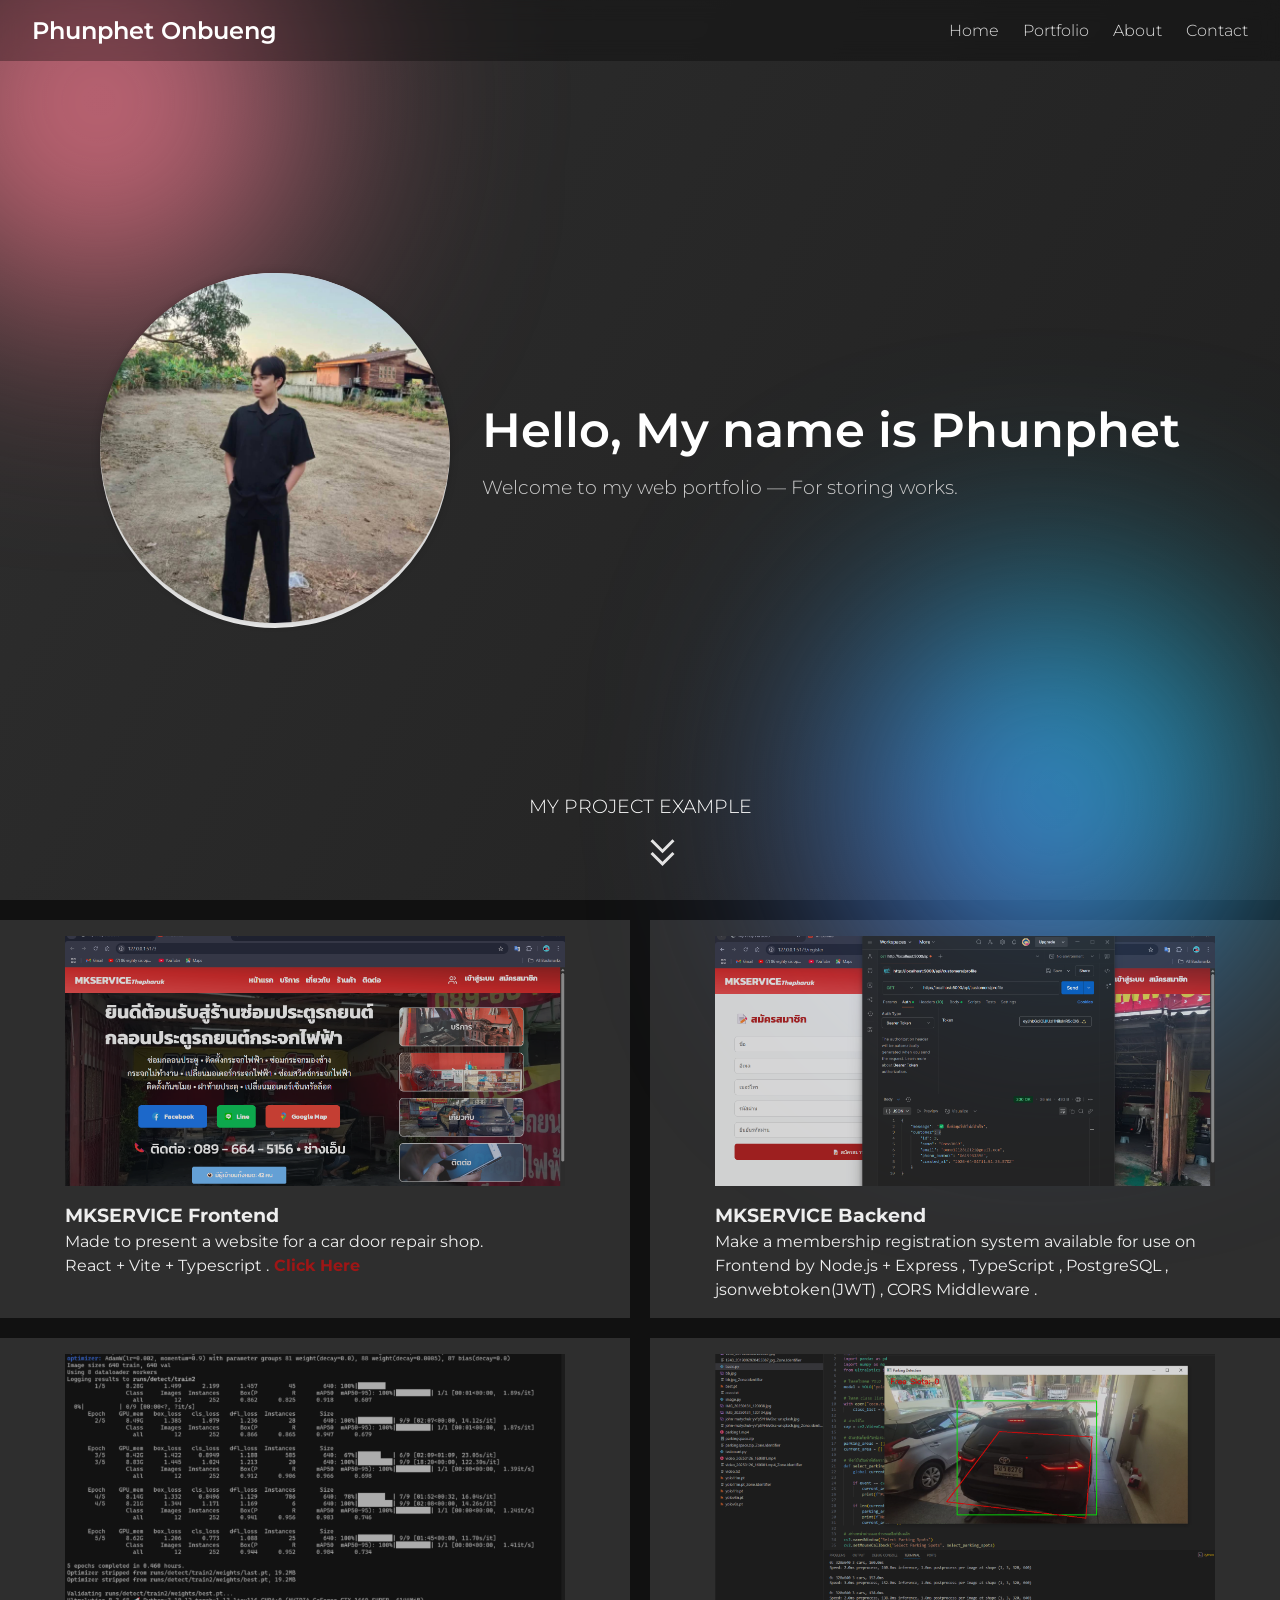
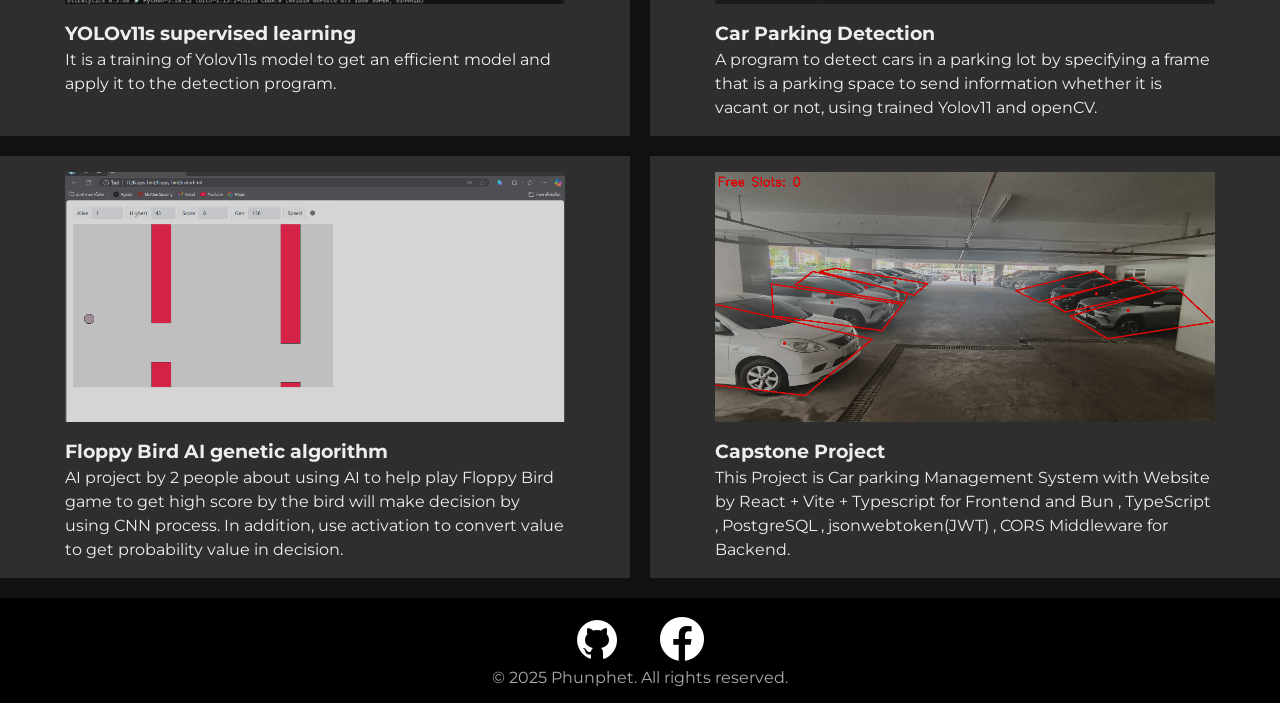
<file: index.html>
<!DOCTYPE html>
<html lang="en">

<head>
  <meta charset="UTF-8" />
  <meta name="viewport" content="width=device-width, initial-scale=1.0" />
  <title>Phunphet Portfolio</title>
  <link href="https://fonts.googleapis.com/css2?family=Montserrat:wght@300;600&display=swap" rel="stylesheet">
  <link rel="stylesheet" href="styles.css">
  <link rel="icon" href="./img/briefcase.png" type="image/x-icon">
  <style>

  </style>
</head>

<body>
  <div class="blob"></div>
  <div class="blob"></div>

  <nav class="navbar">
    <div class="logo">Phunphet Onbueng</div>
    <ul>
      <li><a href="index.html">Home</a></li>
      <li><a href="pages/portfolio.html">Portfolio</a></li>
      <li><a href="pages/about.html">About</a></li>
      <li><a href="pages/contact.html">Contact</a></li>
    </ul>
  </nav>

  <section class="hero">
    <div class = "imgme">
      <img src="img/me.jpg"></div>
    <div>
      <h1>Hello, My name is Phunphet</h1>
      <p>Welcome to my web portfolio —
        For storing works.</p>
    </div>
    <div  class="scroll-down">
      <p>MY PROJECT EXAMPLE</p>
      <svg xmlns="http://www.w3.org/2000/svg" height="48px" viewBox="0 -960 960 960" width="48px" fill="#e3e3e3"><path d="M480-200 240-440l42-42 198 198 198-198 42 42-240 240Zm0-253L240-693l42-42 198 198 198-198 42 42-240 240Z"/></svg>
    </div>
  </section>

  <section class="portfolio-section">
    
    <div class="portfolio-box">
      <img src="img/mo1.png" alt="work 1">
      <div class="portfolio-text">
        <h3>MKSERVICE Frontend</h3>
        <p>Made to present a website for a car door repair shop. </p>
        <p>React + Vite + Typescript .<a href="https://mkservice-tpr.vercel.app/" style="text-decoration: none;font-weight: 700; color: rgb(157, 22, 22);"> Click Here</a></p>
        
      </div>
    </div>

    <div class="portfolio-box">
      <img src="img/mo5.png" alt="work 2">
      <div class="portfolio-text">
        <h3>MKSERVICE Backend</h3>
        <p>Make a membership registration system available for use on Frontend 
          by Node.js + Express , TypeScript , PostgreSQL , jsonwebtoken(JWT) , CORS
          Middleware .</p>
      </div>
    </div>

    <div class="portfolio-box">
      <img src="img/mo4.png" alt="work 3">
      <div class="portfolio-text">
        <h3>YOLOv11s supervised learning</h3>
        <p>It is a training of Yolov11s model to get an efficient model and apply it to the detection program.</p>
      </div>
    </div>

    <div class="portfolio-box">
      <img src="img/mo3.png" alt="work 4">
      <div class="portfolio-text">
        <h3>Car Parking Detection</h3>
        <p>
A program to detect cars in a parking lot by specifying a frame that is a parking space to send information 
whether it is vacant or not, using trained Yolov11 and openCV.</p>
      </div>
    </div>

    <div class="portfolio-box">
      <img src="img/mo2.png" alt="work 5">
      <div class="portfolio-text">
        <h3>Floppy Bird AI genetic algorithm </h3>
        <p>AI project by 2 people about using AI to help play Floppy Bird game to get high score by the bird will make decision by using CNN process. In addition, 
          use activation to convert value to get probability value in decision.</p>
      </div>
    </div>

    <div class="portfolio-box">
      <img src="img/pp.png" alt="work 6">
      <div class="portfolio-text">
        <h3>Capstone Project</h3>
        <p>
         This Project is Car parking Management System with Website by React + Vite + Typescript for Frontend and Bun , TypeScript , PostgreSQL , jsonwebtoken(JWT) , CORS Middleware for Backend.
        </p>
      </div>
    </div>
  </section>

  <footer>
    <div class="social-icons">
      <a href="https://github.com/oomo3069" target="_blank"><i class="fab fa-github"><img
            src="img/icons8-github-48.png"></i></a>
      <a href="https://www.facebook.com/pponb2003/" target="_blank"><i class="fab fa-facebook"><img
            src="img/icons8-facebook-50.png"></i></a>
    </div>
    <p>&copy; 2025 Phunphet. All rights reserved.</p>
  </footer>
  <script src="script.js">
  </script>
</body>

</html>
</file>
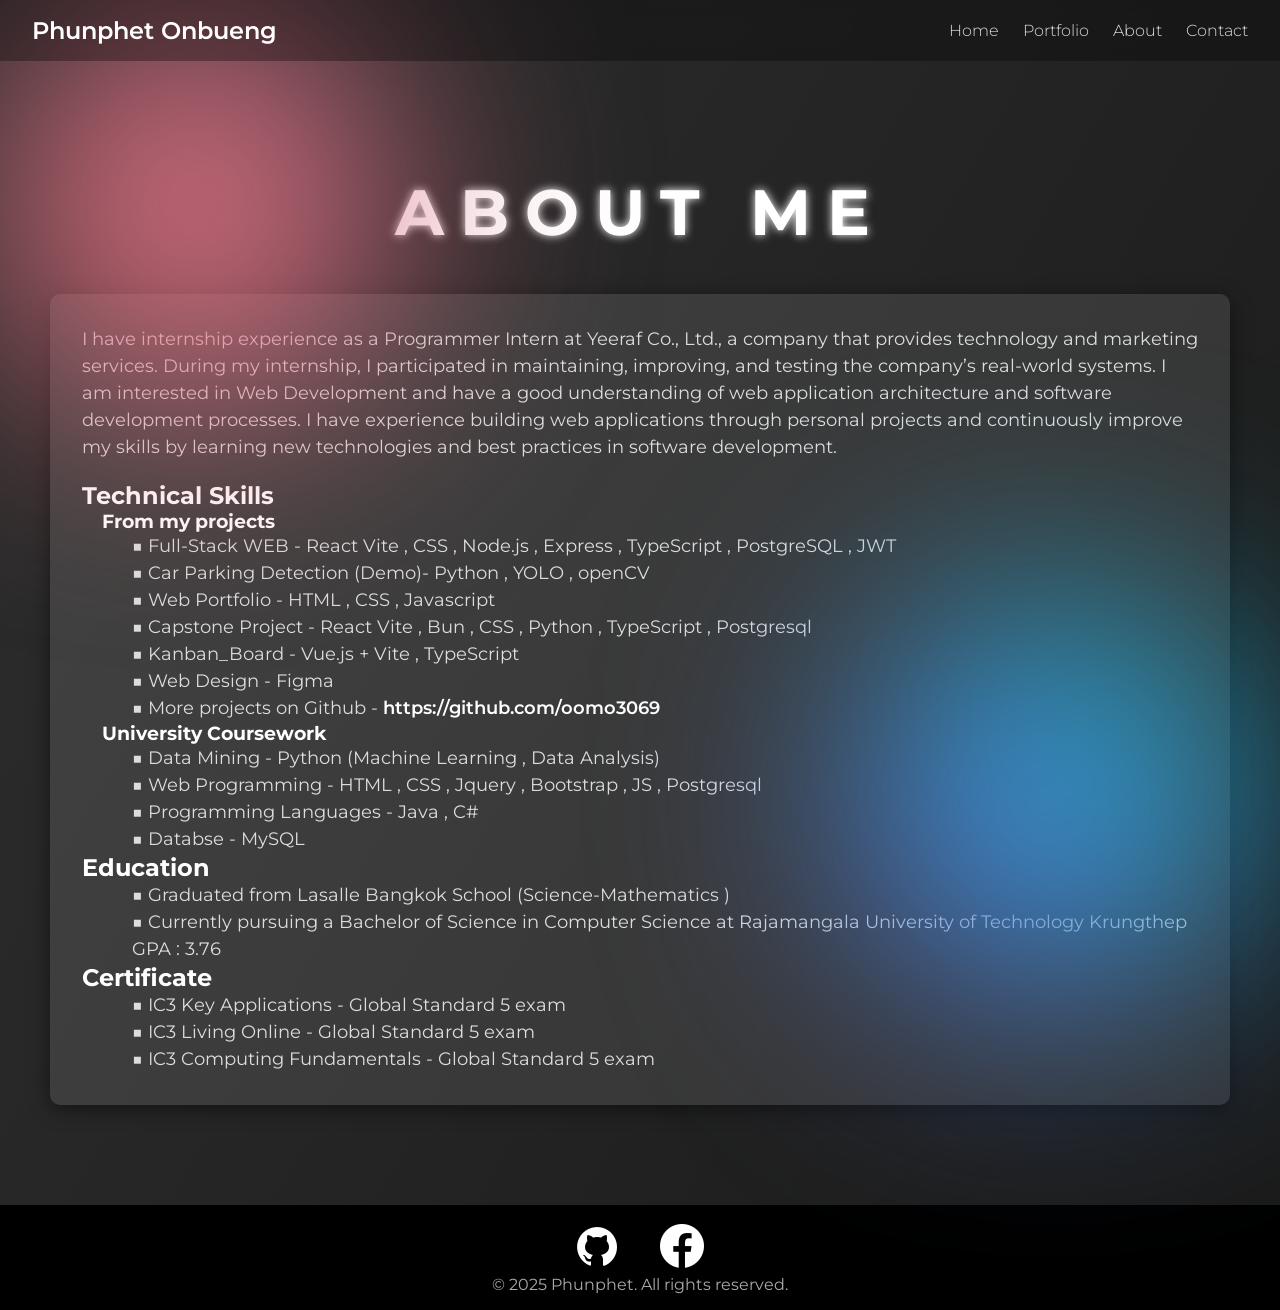
<file: pages/about.html>
<!doctype html>
<html lang="en">

<head>
  <meta charset="UTF-8" />
  <meta name="viewport" content="width=device-width, initial-scale=1.0" />
  <link rel="stylesheet" href="../css/portfolio.css" />
  <link href="https://fonts.googleapis.com/css2?family=Montserrat:wght@300;600&display=swap" rel="stylesheet" />
  <link rel="stylesheet" href="../css/about.css" />
  <link rel="stylesheet" href="../styles.css" />
  <link rel="icon" href="../img/briefcase.png" type="image/x-icon" />
  <title>Phunphet Portfolio</title>
</head>

<body>
  <nav class="navbar">
    <div class="logo">Phunphet Onbueng</div>
    <ul>
      <li><a href="../index.html">Home</a></li>
      <li><a href="./portfolio.html">Portfolio</a></li>
      <li><a href="./about.html">About</a></li>
      <li><a href="./contact.html">Contact</a></li>
    </ul>
  </nav>

  <div class="blob"></div>
  <div class="blob"></div>
  <section class="about-section">
    <h1>ABOUT ME</h1>
    <section class="about-content">
      <p>
        I have internship experience as a Programmer Intern at Yeeraf Co., Ltd., a company that provides technology and
        marketing services. During my internship, I participated in maintaining, improving, and testing the company’s
        real-world systems.
        I am interested in Web Development and have a good understanding of web application architecture and software
        development processes. I have experience building web applications through personal projects and continuously
        improve my skills by learning new technologies and best practices in software development.
      </p>

      <div class="about-text">
        <h2>Technical Skills</h2>
        <h3>From my projects</h3>
        <p>
          ■ Full-Stack WEB - React Vite , CSS , Node.js , Express , TypeScript
          , PostgreSQL , JWT
        </p>
        <p>■ Car Parking Detection (Demo)- Python , YOLO , openCV</p>
        <p>■ Web Portfolio - HTML , CSS , Javascript</p>
        <p>
          ■ Capstone Project - React Vite , Bun , CSS , Python , TypeScript ,
          Postgresql
        </p>
        <p>■ Kanban_Board - Vue.js + Vite , TypeScript</p>
        <p>■ Web Design - Figma</p>
        <p>
          ■ More projects on Github -
          <a href="https://github.com/oomo3069" target="_blank">https://github.com/oomo3069</a>
        </p>
        <h3>University Coursework</h3>
        <p>■ Data Mining - Python (Machine Learning , Data Analysis)</p>
        <p>
          ■ Web Programming - HTML , CSS , Jquery , Bootstrap , JS ,
          Postgresql
        </p>
        <p>■ Programming Languages - Java , C#</p>
        <p>■ Databse - MySQL</p>
        <h2>Education</h2>
        <p>■ Graduated from Lasalle Bangkok School (Science-Mathematics )</p>
        <p>
          ■ Currently pursuing a Bachelor of Science in Computer Science at
          Rajamangala University of Technology Krungthep GPA : 3.76
        </p>
        <h2>Certificate</h2>
        <p>■ IC3 Key Applications - Global Standard 5 exam</p>
        <p>■ IC3 Living Online - Global Standard 5 exam</p>
        <p>■ IC3 Computing Fundamentals - Global Standard 5 exam</p>
      </div>
    </section>
  </section>

  <footer>
    <div class="social-icons">
      <a href="https://github.com/oomo3069" target="_blank"><i class="fab fa-github"><img
            src="../img/icons8-github-48.png" /></i></a>
      <a href="https://www.facebook.com/pponb2003/" target="_blank"><i class="fab fa-facebook"><img
            src="../img/icons8-facebook-50.png" /></i></a>
    </div>
    <p>&copy; 2025 Phunphet. All rights reserved.</p>
  </footer>
</body>

</html>
</file>
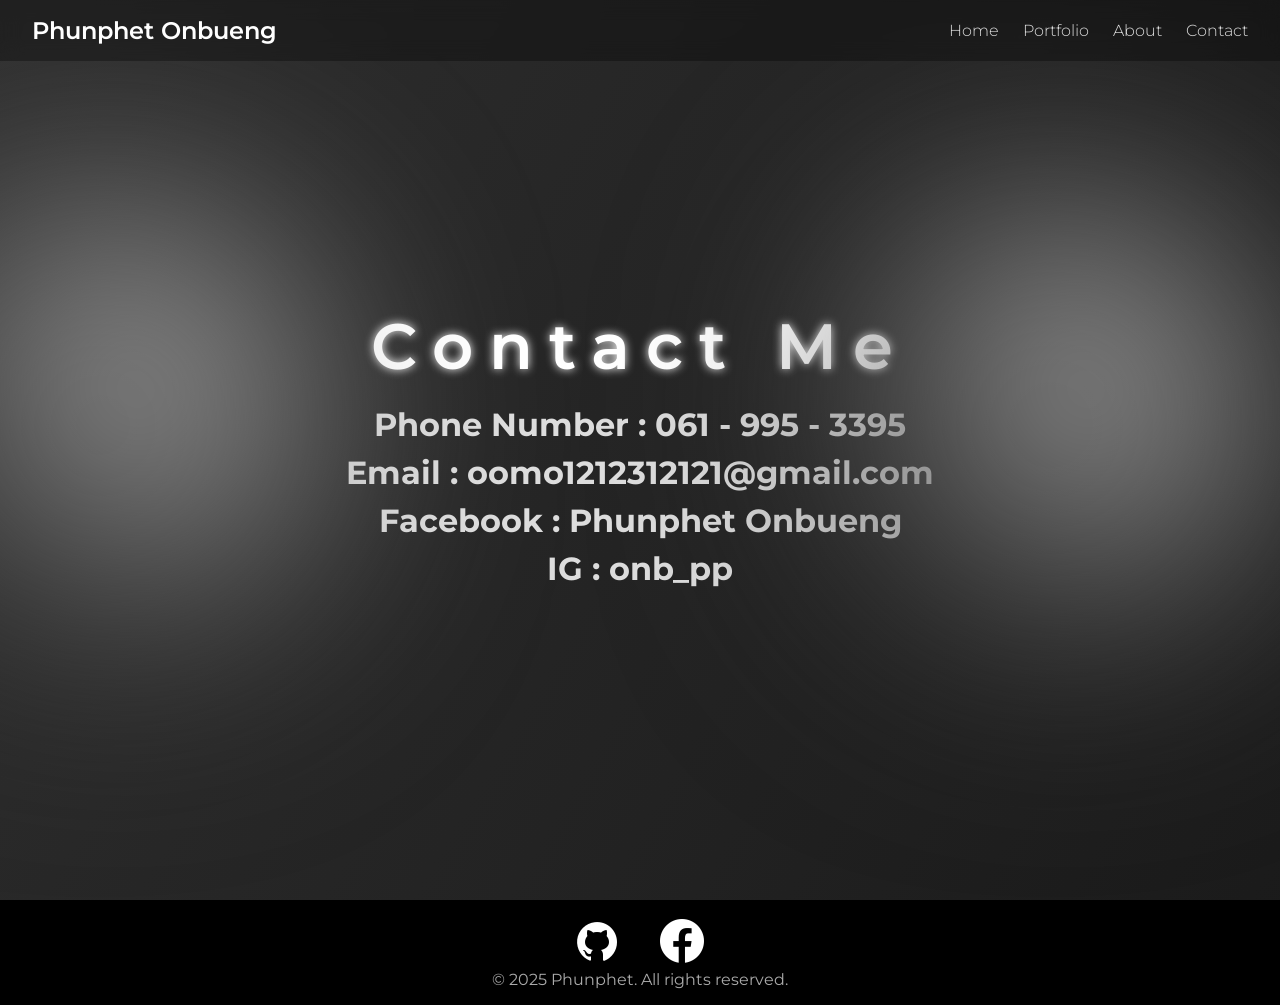
<file: pages/contact.html>
<!DOCTYPE html>
<html lang="en">

<head>
    <meta charset="UTF-8">
    <meta name="viewport" content="width=device-width, initial-scale=1.0">
    <link rel="stylesheet" href="../css/contact.css">
    <link rel="stylesheet" href="../styles.css">
    <link rel="icon" href="../img/briefcase.png" type="image/x-icon">
    <link href="https://fonts.googleapis.com/css2?family=Montserrat:wght@300;600&display=swap" rel="stylesheet">
    <title>Phunphet Portfolio</title>
</head>

<body>

    <nav class="navbar">
        <div class="logo">Phunphet Onbueng</div>
        <ul>
            <li><a href="../index.html">Home</a></li>
            <li><a href="./portfolio.html">Portfolio</a></li>
            <li><a href="./about.html">About</a></li>
            <li><a href="./contact.html">Contact</a></li>
        </ul>
    </nav>
    <div class="contact-container">
        <div class="blob" style="background: linear-gradient(45deg,  #000000, #ffffff);top:25%;"></div>
        <div class="blob" style="background: linear-gradient(45deg,  #000000, #ffffff);top:25%"></div>
        <h1>Contact Me</h1>
        <h2>Phone Number : 061 - 995 - 3395</h2>
        <h2>Email : oomo1212312121@gmail.com</h2>
        <h2>Facebook : Phunphet Onbueng</h2>
        <h2>IG : onb_pp</h2>
    </div>
    <footer>
        <div class="social-icons">
            <a href="https://github.com/oomo3069" target="_blank"><i class="fab fa-github"><img
                        src="../img/icons8-github-48.png"></i></a>
            <a href="https://www.facebook.com/pponb2003/" target="_blank"><i class="fab fa-facebook"><img
                        src="../img/icons8-facebook-50.png"></i></a>
        </div>
        <p>&copy; 2025 Phunphet. All rights reserved.</p>
    </footer>
    <script src="../switchGL.js">

    </script>
</body>

</html>
</file>
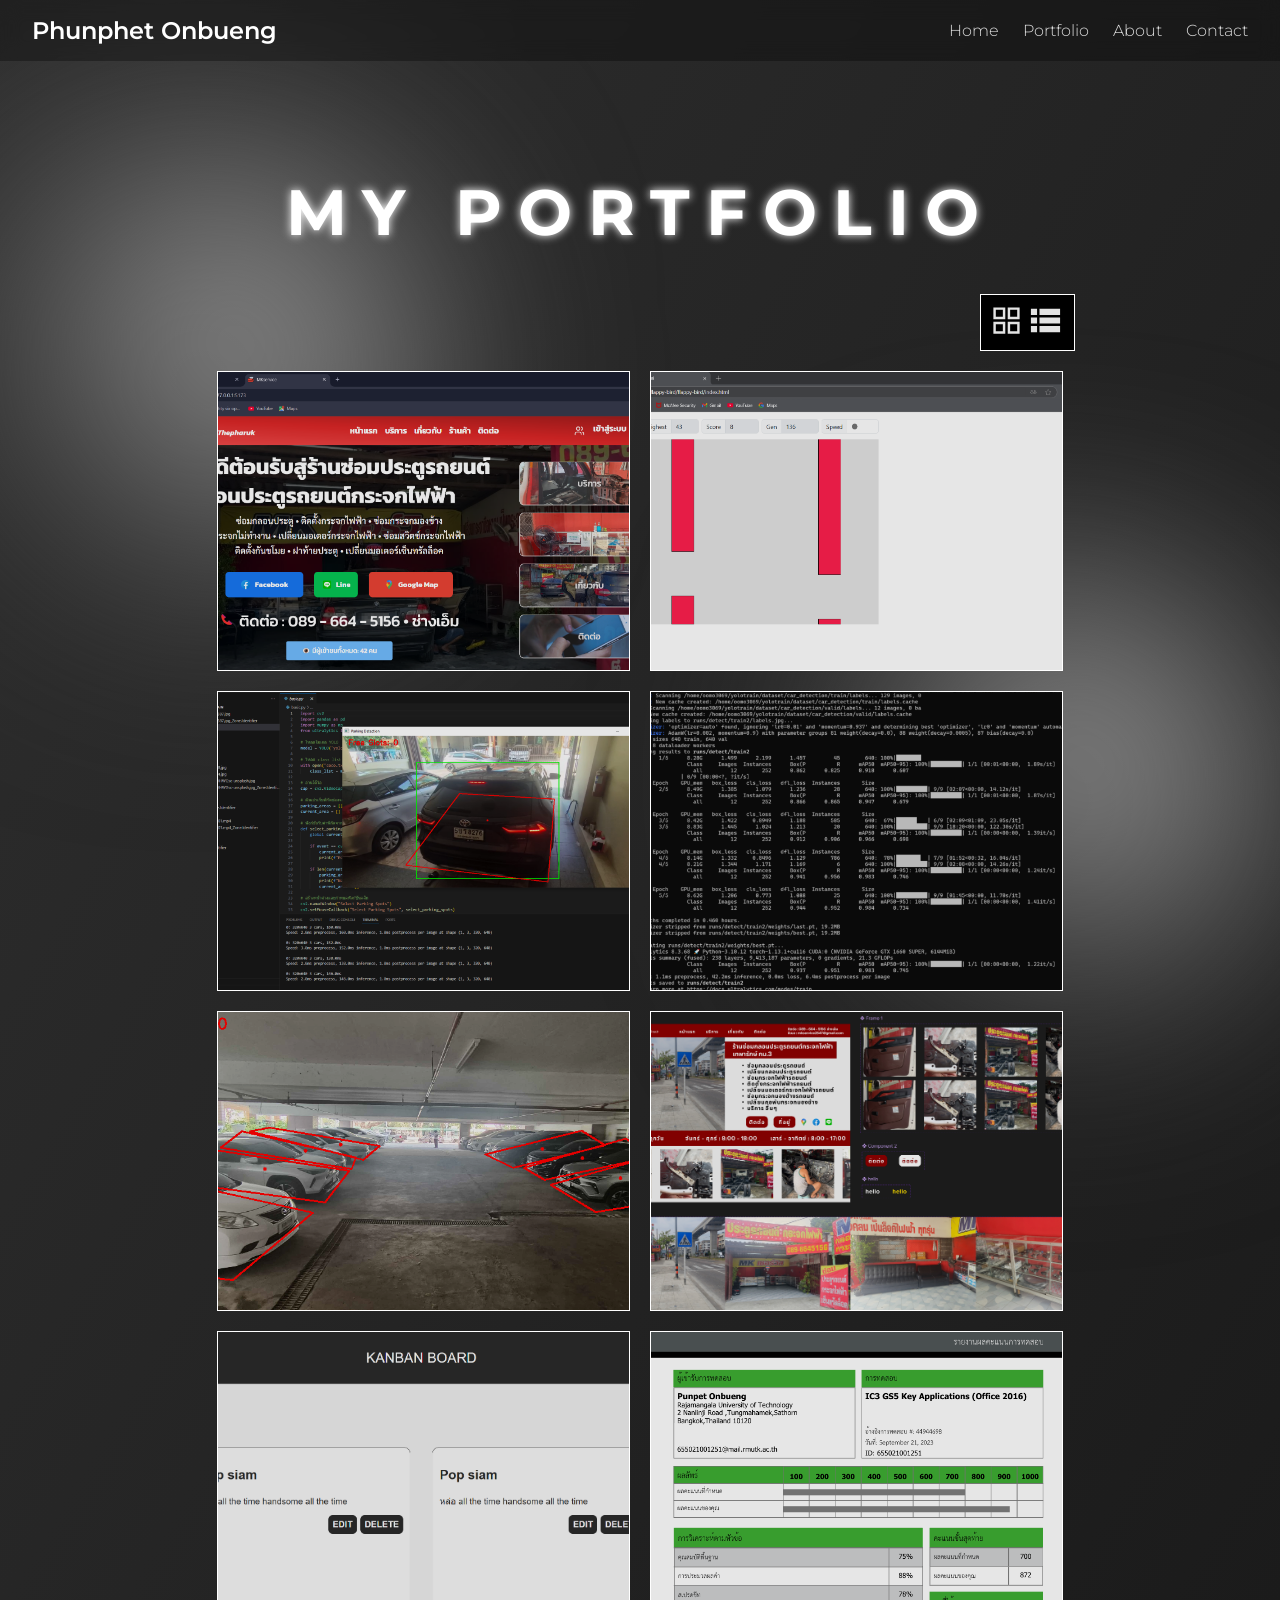
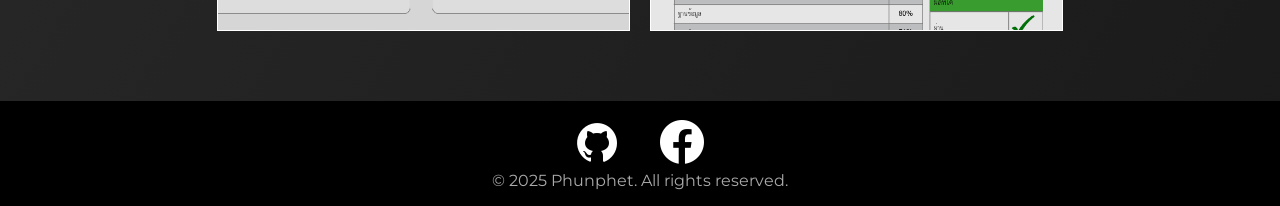
<file: pages/portfolio.html>
<!DOCTYPE html>
<html lang="en">

<head>
    <meta charset="UTF-8">
    <meta name="viewport" content="width=device-width, initial-scale=1.0">
    <link rel="stylesheet" href="../css/portfolio.css">

    <link rel="icon" href="../img/briefcase.png" type="image/x-icon">
    <link href="https://fonts.googleapis.com/css2?family=Montserrat:wght@300;600&display=swap" rel="stylesheet">
    <title>Phunphet Portfolio</title>
</head>

<body>
    <nav class="navbar">
        <div class="logo">Phunphet Onbueng</div>
        <ul>
            <li><a href="../index.html">Home</a></li>
            <li><a href="./portfolio.html">Portfolio</a></li>
            <li><a href="./about.html">About</a></li>
            <li><a href="./contact.html">Contact</a></li>
        </ul>
    </nav>
    <div class="blob"></div>
    <div class="blob"></div>
    <section class="portfolio-section">
        <h1>MY PORTFOLIO</h1>
        <div class="view">
            <svg id="gridView" xmlns="http://www.w3.org/2000/svg" height="35px" viewBox="0 -960 960 960" width="35px"
                fill="#e3e3e3">
                <path
                    d="M120-513.33V-840h326.67v326.67H120ZM120-120v-326.67h326.67V-120H120Zm393.33-393.33V-840H840v326.67H513.33Zm0 393.33v-326.67H840V-120H513.33ZM186.67-580H380v-193.33H186.67V-580ZM580-580h193.33v-193.33H580V-580Zm0 393.33h193.33V-380H580v193.33Zm-393.33 0H380V-380H186.67v193.33ZM580-580Zm0 200Zm-200 0Zm0-200Z" />
            </svg>
            <svg id="listView" xmlns="http://www.w3.org/2000/svg" height="35px" viewBox="0 -960 960 960" width="35px"
                fill="#e3e3e3">
                <path
                    d="M80-160v-168.67h168.67V-160H80Zm235.33 0v-168.67H880V-160H315.33ZM80-395.33v-169.34h168.67v169.34H80Zm235.33 0v-169.34H880v169.34H315.33ZM80-631.33V-800h168.67v168.67H80Zm235.33 0V-800H880v168.67H315.33Z" />
            </svg>
        </div>
        <div>
            <div class="portfolio-box">
                <div class="b1">
                    <img src="../img/mo1.png" alt="work 1">
                    <div class="overlay">
                        <h2>Website Membership System</h2>
                        <p>
                            This project is a website membership system that allows users to register,
                            log in, and manage their profiles. It includes features such as user authentication,
                            and password recovery. The system is built using React for the frontend and Node.js
                            with Express for the backend, utilizing Postgresql for data storage.
                            <a href="https://we-bmkservice.vercel.app/"
                                style="text-decoration: none;font-weight: 700; color: rgb(255, 255, 255);"
                                target="_blank"> Click
                                Here</a>
                        <p style="font-weight: 700;">*Render database has expired.</p>
                        </p>
                    </div>
                    <div class="desc">
                        <img src="../img/mo5.png" alt="work 1">
                        <div class="hp">
                            <h2>Website Membership System</h2>
                            <p>
                                This project is a website membership system that allows users to register,
                                log in, and manage their profiles. It includes features such as user authentication,
                                and password recovery. The system is built using React for the frontend and Node.js
                                with Express for the backend, utilizing Postgresql for data storage.
                                *Render database has expired.

                                <a href="https://we-bmkservice.vercel.app/"
                                    style="text-decoration: none;font-weight: 700; color: rgb(255, 255, 255);"> Click
                                    Here</a>
                            
                            </p>
                            <div class="icon">
                                <img src="../img/icon/icons8-nodejs-32.png" style="width: 32px; height:32px;">
                                <img src="../img/icon/icons8-typescript-50.png" style="width: 32px; height:32px;">
                                <svg width="64" height="32" viewBox="0 0 110 21" fill="#fff"
                                    xmlns="http://www.w3.org/2000/svg" aria-label="Render">
                                    <path
                                        d="M38.1801 3.45902C41.7067 3.45902 43.9994 5.45905 43.9994 8.67133C43.9994 11.0232 42.6512 12.7708 40.5375 13.5165L44.6811 20.6218H41.6077L37.7421 13.8798H33.4728V20.6218H30.8259V3.45902H38.1801ZM33.469 5.84911V11.5165H38.0544C40.1567 11.5165 41.2421 10.3387 41.2421 8.67133C41.2421 6.96576 40.1605 5.84911 38.0544 5.84911H33.469Z">
                                    </path>
                                    <path
                                        d="M51.4145 8.22773C54.9412 8.22773 57.2339 10.8587 57.2339 14.1093C57.2339 14.4878 57.2073 14.8817 57.1349 15.2718H47.7508C47.865 17.0921 49.4151 18.5223 51.506 18.5223C53.0179 18.5223 54.2252 17.876 55.1316 16.4496L56.9711 17.7919C55.8514 19.8149 53.6463 20.878 51.506 20.878C47.8536 20.878 45.1686 18.1705 45.1686 14.5682C45.1686 10.9467 47.7508 8.22773 51.4145 8.22773ZM54.7013 13.398C54.5489 11.6924 53.1284 10.4878 51.3879 10.4878C49.537 10.4878 48.124 11.6886 47.8117 13.398H54.7013Z">
                                    </path>
                                    <path
                                        d="M59.5495 20.6218V8.48012H62.0555V10.0098C62.4592 9.39027 63.6055 8.22773 65.7725 8.22773C69.0973 8.22773 70.8492 10.3004 70.8492 13.2488V20.6218H68.3547V13.7804C68.3547 11.7689 67.2578 10.6063 65.3803 10.6063C63.5408 10.6063 62.044 11.7689 62.044 13.7804V20.6218H59.5495Z">
                                    </path>
                                    <path
                                        d="M78.9766 8.22773C81.0293 8.22773 82.389 8.98491 83.284 10.136V2.81274H85.7785V20.6218H83.284V18.9659C82.389 20.117 81.0293 20.8742 78.9766 20.8742C75.5375 20.8742 72.9058 18.2164 72.9058 14.4878C72.9058 10.7555 75.5375 8.22773 78.9766 8.22773ZM75.3966 14.4878C75.3966 16.725 76.9466 18.6217 79.2774 18.6217C81.6082 18.6217 83.2687 16.725 83.2687 14.4878C83.2687 12.2507 81.593 10.4801 79.2774 10.4801C76.9466 10.4763 75.3966 12.2469 75.3966 14.4878Z">
                                    </path>
                                    <path
                                        d="M94.1382 8.22773C97.6648 8.22773 99.9575 10.8587 99.9575 14.1093C99.9575 14.4878 99.9309 14.8817 99.8585 15.2718H90.4744C90.5886 17.0921 92.1387 18.5223 94.2295 18.5223C95.7415 18.5223 96.9488 17.876 97.8552 16.4496L99.6947 17.7919C98.575 19.8149 96.3699 20.878 94.2295 20.878C90.5772 20.878 87.8922 18.1705 87.8922 14.5682C87.8884 10.9467 90.4706 8.22773 94.1382 8.22773ZM97.4249 13.398C97.2725 11.6924 95.852 10.4878 94.1115 10.4878C92.2606 10.4878 90.8476 11.6886 90.5353 13.398H97.4249Z">
                                    </path>
                                    <path
                                        d="M102.368 20.6218V8.48012H104.874V10.136C105.556 8.809 106.702 8.22773 108.024 8.22773C108.968 8.22773 109.688 8.52983 109.688 8.52983L109.425 10.832C109.288 10.7823 108.744 10.5528 107.952 10.5528C106.615 10.5528 104.878 11.2603 104.878 14.006V20.6218H102.368Z">
                                    </path>
                                    <path
                                        d="M15.6491 0.00582604C12.9679 -0.120371 10.7133 1.81847 10.3286 4.373C10.3134 4.49154 10.2905 4.60627 10.2715 4.72099C9.67356 7.90268 6.88955 10.3119 3.5457 10.3119C2.35364 10.3119 1.23395 10.006 0.258977 9.47058C0.140914 9.40557 0 9.4897 0 9.62354V10.3081V20.6218H10.2677V12.8894C10.2677 11.4668 11.4178 10.3119 12.8346 10.3119H15.4015C18.3074 10.3119 20.6458 7.89121 20.5315 4.94662C20.4287 2.29649 18.2884 0.132023 15.6491 0.00582604Z">
                                    </path>
                                </svg>
                                <img src="../img/icon/vercel.png" style="width: 32px; height: 32px;" alt="vercel">
                                <img src="../img/icon/icons8-jwt-48.png" style="width: 32px; height:32px;">
                            </div>
                        </div>

                    </div>

                </div>
                <div class="b1">
                    <img src="../img/mo2.png" alt="work 2">
                    <div class="overlay">
                        <h2>Floppy Bird AI genetic algorithm</h2>
                        <p>
                            This project is a Floppy Bird game where the AI learns to play using a genetic algorithm.
                            The AI evolves over generations to improve its performance in the game. It uses a neural
                            network to make decisions based on the game's state, and the genetic algorithm optimizes
                            the weights of the neural network.
                        </p>
                    </div>
                    <div class="desc">
                        <img src="../img/hh.png" alt="work 2">
                        <div class="hp">
                            <h2>Floppy Bird AI genetic algorithm</h2>
                            <p>
                                This project is a Floppy Bird game where the AI learns to play using a genetic
                                algorithm.
                                The AI evolves over generations to improve its performance in the game. It uses a neural
                                network to make decisions based on the game's state, and the genetic algorithm optimizes
                                the weights of the neural network.
                            </p>
                            <div class="icon">
                                <img src="../img/icon/icons8-javascript-50.png" style="width: 32px; height:32px;">

                            </div>
                        </div>
                    </div>
                </div>
                <div class="b1">
                    <img src="../img/mo3.png" alt="work 3">
                    <div class="overlay">
                        <h2>Car Parking Detection (DEMO)</h2>
                        <p>
                            This project is a car parking detection system that uses computer vision to detect parked
                            cars
                            in a given area. It utilizes OpenCV for image processing and object detection. The system
                            can
                            identify the number of parked cars and their locations, providing valuable data for parking
                            management.
                        </p>
                    </div>
                    <div class="desc">
                        <img src="../img/bestImg.png" alt="work 3">
                        <div class="hp">
                            <h2>Car Parking Detection (DEMO)</h2>
                            <p>
                                This project is a car parking detection system that uses computer vision to detect
                                parked cars
                                in a given area. It utilizes OpenCV for image processing and object detection. The
                                system can
                                identify the number of parked cars and their locations, providing valuable data for
                                parking
                                management.

                            </p>
                            <div class="icon">

                                <img src="../img/icon/icons8-opencv-48.png" style="width: 32px; height:32px;">
                                <img src="../img/icon/icons8-yolo-50.png" style="width: 32px; height:32px;">
                                <img src="../img/icon/icons8-python-50.png" style="width: 32px; height:32px;">
                            </div>
                        </div>
                    </div>
                </div>
                <div class="b1">
                    <img src="../img/mo4.png" alt="work 4">
                    <div class="overlay">
                        <h2>Yolo Supervised Learning</h2>
                        <p>
                            This project is a supervised learning model using the YOLO (You Only Look Once) algorithm
                            for
                            object detection. It involves training a neural network to recognize and classify objects in
                            images. The model can detect multiple objects in real-time.
                        </p>
                    </div>
                    <div class="desc">
                        <img src="../img/ee.png" alt="work 4">
                        <div class="hp">
                            <h2>Yolo Supervised Learning</h2>
                            <p>
                                This project is a supervised learning model using the YOLO (You Only Look Once)
                                algorithm
                                for
                                object detection. It involves training a neural network to recognize and classify
                                objects in
                                images. The model can detect multiple objects in real-time.

                            </p>
                            <div class="icon">
                                <img src="../img/icon/icons8-linux-48.png" style="width: 32px; height:32px;">
                                <img src="../img/icon/icons8-yolo-50.png" style="width: 32px; height:32px;">

                            </div>
                        </div>
                    </div>
                </div>
                <div class="b1">
                    <img src="../img/pp.png" alt="work 5">
                    <div class="overlay">
                        <h2>Car Parking Management System (Capstone Project)</h2>
                        <p>
                            This project is a car parking management system that allows users to find available parking
                            spaces
                            in real-time. It uses a combination of computer vision and machine learning to detect
                            parked
                            and This website have membership system .

                        </p>
                    </div>
                    <div class="desc">
                        <img src="../img/52105.jpg" alt="work 5">
                        <div class="hp">
                            <h2>Car Parking Management System (Capstone Project)</h2>
                            <p>
                                This project is a car parking management system that allows users to find available
                                parking
                                spaces
                                in real-time. It uses a combination of computer vision and machine learning to detect
                                parked
                                and This website have membership system .

                            </p>
                            <div class="icon">
                                <img src="../img/icon/icons8-python-50.png" style="width: 32px; height:32px;">
                                <img src="../img/icon/icons8-opencv-48.png" style="width: 32px; height:32px;">
                                <img src="../img/icon/logo-square@32px.png" style="width: 32px; height:32px;">
                                <img src="../img/icon/icons8-jwt-48.png" style="width: 32px; height:32px;">
                                <img src="../img/icon/icons8-typescript-50.png" style="width: 32px; height:32px;">
                            </div>
                        </div>
                    </div>
                </div>

                <div class="b1">
                    <img src="../img/figmaboy1.png" alt="work 7">
                    <div class="overlay">
                        <h2>Design Website Using FIGMA</h2>
                        <p>
                            I redesign MK Service website using Figma. I build a components and prototype the design.
                            It just beginning of my design skill on Figma and I will improve it in the future.
                            <a href="https://www.figma.com/proto/PCncvMWgS8sjqvf4AX36Wg/MKservice?node-id=2-1711&p=f&t=pIwvGKfhN6c9jiPc-0&scaling=min-zoom&content-scaling=fixed&page-id=0%3A1"
                                style="text-decoration: none;font-weight: 700; color: rgb(255, 255, 255);"
                                target="_blank">
                                Click Here
                            </a>
                        </p>
                    </div>
                    <div class="desc">
                        <img src="../img/figmaboy2.png" alt="work 7">
                        <div class="hp">
                            <h2>Design Website Using FIGMA</h2>
                            <p>
                                I redesign MK Service website using Figma. I build a components and prototype the
                                design.
                                It just beginning of my design skill on Figma and I will improve it in the future.
                                <a href="https://www.figma.com/proto/PCncvMWgS8sjqvf4AX36Wg/MKservice?node-id=2-1711&p=f&t=pIwvGKfhN6c9jiPc-0&scaling=min-zoom&content-scaling=fixed&page-id=0%3A1"
                                    style="text-decoration: none;font-weight: 700; color: rgb(255, 255, 255);"
                                    target="_blank">
                                    Click Here
                                </a>
                            </p>
                            <div class="icon">
                                <img src="../img/icon/figma.png" style="width: 32px; height:32px;">
                            </div>
                        </div>
                    </div>
                </div>
                <div class="b1">
                    <img src="../img/b1.png" alt="work 8">
                    <div class="overlay">
                        <h2>Kanban_board Application</h2>
                        <p>
                            This project is a Kanban board application that allows users to manage tasks and projects
                            visually. It provides features such as task creation, editing, and moving tasks between
                            different stages of a project. The application is built using Vue.js and Vite for the
                            frontend.
                            <a href="https://kanban-board-eight-lyart.vercel.app/login" target="_blank"
                                style="text-decoration: none;font-weight: 700; color: rgb(255, 255, 255);">Click
                                here</a>

                        </p>
                    </div>
                    <div class="desc">
                        <img src="../img/b2.png" alt="work 8">
                        <div class="hp">
                            <h2>Kanban_board Web Application</h2>
                            <p>
                                This project is a Kanban board application that allows users to manage tasks and
                                projects
                                visually. It provides features such as task creation, editing, and moving tasks between
                                different stages of a project. The application is built using Vue.js and Vite for the
                                frontend.
                                <a href="https://kanban-board-eight-lyart.vercel.app/login" target="_blank"
                                    style="text-decoration: none;font-weight: 700; color: rgb(255, 255, 255);">Click
                                    here</a>
                            </p>
                            <div class="icon">
                                <img src="../img/icon/icons8-vuejs-50.png" style="width: 32px; height:32px;">
                                <img src="../img/icon/icons8-typescript-50.png" style="width: 32px; height:32px;">

                            </div>
                        </div>
                    </div>
                </div>
                <div class="b1">
                    <img src="../img/ic31.png" alt="work 6">
                    <div class="overlay">
                        <h2>IC3</h2>
                        <p>
                            This is IC3 Test it is about basic of microsoft word, excel and powerpoint.
                            It is a certification test that demonstrates proficiency in using Microsoft Office
                            applications.
                        </p>
                    </div>
                    <div class="desc">
                        <img src="../img/ic33.png" alt="work 6">
                        <div class="hp">
                            <h2>IC3</h2>
                            <p>
                                This is IC3 Test it is about basic of microsoft word, excel and powerpoint.
                                It is a certification test that demonstrates proficiency in using Microsoft Office
                                applications.
                            </p>

                        </div>
                    </div>
                </div>
            </div>
        </div>
    </section>
    <footer>
        <div class="social-icons">
            <a href="https://github.com/oomo3069" target="_blank"><i class="fab fa-github"><img
                        src="../img/icons8-github-48.png"></i></a>
            <a href="https://www.facebook.com/pponb2003/" target="_blank"><i class="fab fa-facebook"><img
                        src="../img/icons8-facebook-50.png"></i></a>
        </div>
        <p>&copy; 2025 Phunphet. All rights reserved.</p>
    </footer>
    <script src="../switchGL.js"></script>
</body>

</html>
</file>
<file: styles.css>
* {
  margin: 0;
  padding: 0;
  box-sizing: border-box;
}

body {
  font-family: 'Montserrat', sans-serif;
  background: linear-gradient(120deg, #2e2e2e, #1a1a1a);
  color: #fff;
  overflow-x: hidden;
}

.navbar {
  position: fixed;
  width: 100%;
  top: 0;
  left: 0;
  padding: 1rem 2rem;
  display: flex;
  justify-content: space-between;
  align-items: center;
  backdrop-filter: blur(10px);
  background: rgba(0, 0, 0, 0.3);
  z-index: 100;
}

.navbar .logo {
  font-weight: 600;
  font-size: 1.5rem;
  color: #fff;
}

.navbar ul {
  display: flex;
  list-style: none;
}

.navbar ul li {
  margin-left: 1.5rem;
}

.navbar ul li a {
  color: #ddd;
  text-decoration: none;
  font-weight: 300;
  transition: color 0.3s;
}

.navbar ul li a:hover {
  color: #fff;
}

.imgme {
  background-color: #eee;
  transition: transform 0.3s ease-in-out;
  border-radius: 50%;
  width: 350px;
  height: 355px;
}

.imgme img {
  width: 350px;
  height: 350px;
  object-fit: cover;
  border-radius: 50%;
  box-shadow: 0 0 10px rgba(0, 0, 0, 0.2);
}

.imgme:hover {
  transform: scale(1.05);
}

.hero {
  height: 100vh;
  display: flex;
  align-items: center;
  justify-content: center;
  padding: 0 2rem;
  gap: 2rem;
  position: relative;
  z-index: 1;
  -webkit-animation: focus-in-contract-bck 1s cubic-bezier(0.215, 0.610, 0.355, 1.000) both;
  animation: focus-in-contract-bck 1s cubic-bezier(0.215, 0.610, 0.355, 1.000) both;
}

.hero h1 {
  font-size: 3rem;
  font-weight: 600;
  margin-bottom: 1rem;
}

.hero p {
  font-weight: 300;
  font-size: 1.2rem;
  color: #ccc;
}

@-webkit-keyframes focus-in-contract-bck {
  0% {
    letter-spacing: 1em;
    -webkit-transform: translateZ(300px);
    transform: translateZ(300px);
    -webkit-filter: blur(12px);
    filter: blur(12px);
    opacity: 0;
  }

  100% {
    -webkit-transform: translateZ(12px);
    transform: translateZ(12px);
    -webkit-filter: blur(0);
    filter: blur(0);
    opacity: 1;
  }
}

@keyframes focus-in-contract-bck {
  0% {
    letter-spacing: 1em;
    -webkit-transform: translateZ(300px);
    transform: translateZ(300px);
    -webkit-filter: blur(12px);
    filter: blur(12px);
    opacity: 0;
  }

  100% {
    -webkit-transform: translateZ(12px);
    transform: translateZ(12px);
    -webkit-filter: blur(0);
    filter: blur(0);
    opacity: 1;
  }
}

.blob {
  position: absolute;
  width: 400px;
  height: 400px;
  background: linear-gradient(45deg, #f67280, #c06c84);
  border-radius: 50%;
  filter: blur(120px);
  animation: float 10s ease-in-out infinite;
  z-index: 0;
}

.blob:nth-child(1) {
  top: -100px;
  left: -100px;
}

.blob:nth-child(2) {
  bottom: -100px;
  right: 30px;
  background: linear-gradient(45deg, #6c5ce7, #00cec9);
}

@keyframes float {

  0%,
  100% {
    transform: translateY(0) translateX(0);
  }

  50% {
    transform: translateY(30px) translateX(20px);
  }
}

.scroll-down {
  position: absolute;
  bottom: 20px;
  left: 50%;
  transform: translateX(-50%);
  cursor: pointer;
  animation: bounce 4s infinite;
}

.scroll-down p {
  margin: 0;
  font-size: 1.2rem;
  color: #fff;
  text-align: center;
}

.scroll-down svg {
  width: 48px;
  height: 48px;
  fill: #e3e3e3;
  margin-top: 10px;
  animation: bounce 4s infinite;
  margin-left: 110px;
}

@keyframes bounce {

  0%,
  20%,
  50%,
  80%,
  100% {
    transform: translateX(-50%) translateY(0);
  }

  40% {
    transform: translateX(-50%) translateY(-20px);
  }

  60% {
    transform: translateX(-50%) translateY(-10px);
  }
}



.portfolio-section {
  padding: 20px 0px;
  background-color: #111;
  display: grid;
  grid-template-columns: repeat(auto-fill, minmax(500px, 1fr));
  gap: 20px;
}

.portfolio-box {
  display: flex;
  flex-direction: column;
  align-items: center;
  background: #2e2e2e;
  overflow: hidden;
  height: auto;
}

.portfolio-box img {
  width: 500px;
  height: 250px;
  object-fit: cover;
  margin-top: 1rem;
  opacity: 0.8;
}

.portfolio-text {
  padding: 1rem 0;
  width: 500px;
  color: #eee;
  line-height: 1.5;
}

footer {
  background: #000;
  padding: 1rem;
  text-align: center;
  color: #aaa;

}


.social-icons a {
  margin: 0 1rem;
  color: #aaa;
  font-size: 1rem;
  transition: color 0.3s;
}

.social-icons a:hover {
  color: #fff;
}
</file>
<file: css/portfolio.css>
* {
  margin: 0;
  padding: 0;
  box-sizing: border-box;
}

body {
  font-family: 'Montserrat', sans-serif;
  background: linear-gradient(120deg, #2e2e2e, #1a1a1a);
  color: #fff;
  overflow-x: hidden;
}

.navbar {
  position: fixed;
  width: 100%;
  top: 0;
  left: 0;
  padding: 1rem 2rem;
  display: flex;
  justify-content: space-between;
  align-items: center;
  backdrop-filter: blur(10px);
  background: rgba(0, 0, 0, 0.3);
  z-index: 100;
}

.navbar .logo {
  font-weight: 600;
  font-size: 1.5rem;
  color: #fff;
}

.navbar ul {
  display: flex;
  list-style: none;
}

.navbar ul li {
  margin-left: 1.5rem;
}

.navbar ul li a {
  color: #ddd;
  text-decoration: none;
  font-weight: 300;
  transition: color 0.3s;
}

.navbar ul li a:hover {
  color: #fff;
}

.blob {
  position: absolute;
  width: 400px;
  height: 400px;
  background: linear-gradient(45deg, #000000, #ffffff);
  border-radius: 50%;
  filter: blur(120px);
  animation: float 10s ease-in-out infinite;
  z-index: 0;
}

.blob:nth-child(1) {
  top: -100px;
  left: -100px;
}

.blob:nth-child(2) {
  bottom: -100px;
  right: 30px;
  background: linear-gradient(45deg, #000000, #ffffff);
}

@keyframes float {

  0%,
  100% {
    transform: translateY(0) translateX(0);
  }

  50% {
    transform: translateY(30px) translateX(20px);
  }
}
.portfolio-section {
  position: relative;

}

.portfolio-section h1 {
  text-align: center;
  margin: 180px 0 50px 0;
  color: #fff;
  font-weight: 700;
  line-height: 1;
  font-size: 64px;
  letter-spacing: 1rem;
  text-shadow: #fff 0px 0px 10px;
  animation: focus-in-contract-bck 1s ease-in-out;
}

.view {
  background-color: black;
  position: relative;
  margin-left: auto;
  margin-right: 16%;
  padding: 8px;
  width: 95px;
  animation: bounce-in-top 2s ease-in-out;
    border: solid 1px #ffffff;
  
}

.view svg {
  cursor: pointer;
  transition: transform 0.3s ease-in-out;
}

.view svg:hover {
  color: #fff;
  transform: scale(1.2);
  transition: transform 0.3s ease-in-out;
}

.portfolio-box {
  display: flex;
  flex-wrap: wrap;
  justify-content: center;
  gap: 20px;
  padding: 20px 100px;
  animation: slide-in-elliptic-top-fwd 1s ease-in-out;


}

.portfolio-box .b1 {
  width: 413px;
  height: 300px;
  background-color: #000000;
  transition: transform 0.3s ease-in-out;
  position: relative;
  overflow: hidden;
  border: solid 1px #ffffff;
  scrollbar-color: white black;      
}
.portfolio-box .b1:hover {
  transform: scale(1.2);
  transition: transform 1s ease-in-out;
  z-index: 1;
}

.b1 .overlay {
  position: absolute;
  top: 0;
  left: 0;
  width: 100%;
  height: 100%;
  background: rgba(0, 0, 0, 0.85);
  color: #fff;
  display: flex;
  flex-direction: column;
  justify-content: center;
  opacity: 0;
  transition: opacity 1s;
  z-index: 2;
  padding: 20px;
  text-align: center;
  overflow-y: auto;
  word-break: break-word;
  max-height: 100%;

}

.portfolio-box .b1 .overlay h2 {
  font-size: 24px;
  margin-bottom: 10px;
}

.portfolio-box .b1 .overlay p {
  font-size: 16px;
  line-height: 2;
  max-height: 150px;
  overflow-y: auto;
}

.portfolio-box .b1:hover .overlay {
  opacity: 1;

}



.portfolio-box .b1 img {
  width: 413px;
  height: 300px;
  object-fit: cover;
  opacity: 0.9;
  box-shadow: 0 0 10px rgba(0, 0, 0, 0.2);
  z-index: 0;
}

.portfolio-box .b1 .desc {
  display: none;
}

.portfolio-box.list-view {
  flex-direction: column;
  align-items: center;
}

/* โหมด list-view: รูปซ้าย ข้อความขวา */
.portfolio-box.list-view .b1 {
  display: flex;
  flex-direction: row;
  align-items: center;
  width: 86%;
  height: 320px;

  background: #111;
  box-shadow: 0 2px 12px #0006;
  position: relative;
  overflow: hidden;
  animation: slide-in-left 0.3s ease-in-out;
}

.portfolio-box.list-view .b1 img {
  width: 350px;
  height: 100%;
  object-fit: cover;
  margin-right: 5px;
  box-shadow: none;

}

.portfolio-box.list-view .b1 .desc {
  display: flex;
  color: #fff;

  padding: 24px 0;
  overflow: hidden;
}

.portfolio-box.list-view .b1 .desc img {
  width: 350px;
  height: 320px;
  object-fit: cover;
}

.portfolio-box.list-view .b1 .desc .hp {
  display: flex;
  flex-direction: column;
  text-align: left;
  margin-top: 20px;
  padding-left: 20px;
}

.portfolio-box.list-view .b1 .desc h2 {

  font-size: 1.5rem;
  margin-bottom: 10px;
}

.portfolio-box.list-view .b1 .desc p {

  font-size: 1rem;
  line-height: 1.7;
}

/* ซ่อน .overlay ในโหมด list-view */
.portfolio-box.list-view .b1 .overlay {
  display: none !important;
}

.icon{
  margin-top: 10px;
}
.slide-in-elliptic-top-fwd {
  -webkit-animation: slide-in-elliptic-top-fwd 0.7s cubic-bezier(0.250, 0.460, 0.450, 0.940) both;
  animation: slide-in-elliptic-top-fwd 0.7s cubic-bezier(0.250, 0.460, 0.450, 0.940) both;
}

@-webkit-keyframes slide-in-elliptic-top-fwd {
  0% {
    -webkit-transform: translateY(-600px) rotateX(-30deg) scale(0);
    transform: translateY(-600px) rotateX(-30deg) scale(0);
    -webkit-transform-origin: 50% 100%;
    transform-origin: 50% 100%;
    opacity: 0;
  }

  100% {
    -webkit-transform: translateY(0) rotateX(0) scale(1);
    transform: translateY(0) rotateX(0) scale(1);
    -webkit-transform-origin: 50% 1400px;
    transform-origin: 50% 1400px;
    opacity: 1;
  }
}

@keyframes slide-in-elliptic-top-fwd {
  0% {
    -webkit-transform: translateY(-600px) rotateX(-30deg) scale(0);
    transform: translateY(-600px) rotateX(-30deg) scale(0);
    -webkit-transform-origin: 50% 100%;
    transform-origin: 50% 100%;
    opacity: 0;
  }

  100% {
    -webkit-transform: translateY(0) rotateX(0) scale(1);
    transform: translateY(0) rotateX(0) scale(1);
    -webkit-transform-origin: 50% 1400px;
    transform-origin: 50% 1400px;
    opacity: 1;
  }
}

.bounce-in-top {
  -webkit-animation: bounce-in-top 1.1s both;
  animation: bounce-in-top 1.1s both;
}

@-webkit-keyframes bounce-in-top {
  0% {
    -webkit-transform: translateY(-500px);
    transform: translateY(-500px);
    -webkit-animation-timing-function: ease-in;
    animation-timing-function: ease-in;
    opacity: 0;
  }

  38% {
    -webkit-transform: translateY(0);
    transform: translateY(0);
    -webkit-animation-timing-function: ease-out;
    animation-timing-function: ease-out;
    opacity: 1;
  }

  55% {
    -webkit-transform: translateY(-65px);
    transform: translateY(-65px);
    -webkit-animation-timing-function: ease-in;
    animation-timing-function: ease-in;
  }

  72% {
    -webkit-transform: translateY(0);
    transform: translateY(0);
    -webkit-animation-timing-function: ease-out;
    animation-timing-function: ease-out;
  }

  81% {
    -webkit-transform: translateY(-28px);
    transform: translateY(-28px);
    -webkit-animation-timing-function: ease-in;
    animation-timing-function: ease-in;
  }

  90% {
    -webkit-transform: translateY(0);
    transform: translateY(0);
    -webkit-animation-timing-function: ease-out;
    animation-timing-function: ease-out;
  }

  95% {
    -webkit-transform: translateY(-8px);
    transform: translateY(-8px);
    -webkit-animation-timing-function: ease-in;
    animation-timing-function: ease-in;
  }

  100% {
    -webkit-transform: translateY(0);
    transform: translateY(0);
    -webkit-animation-timing-function: ease-out;
    animation-timing-function: ease-out;
  }
}

@keyframes bounce-in-top {
  0% {
    -webkit-transform: translateY(-500px);
    transform: translateY(-500px);
    -webkit-animation-timing-function: ease-in;
    animation-timing-function: ease-in;
    opacity: 0;
  }

  38% {
    -webkit-transform: translateY(0);
    transform: translateY(0);
    -webkit-animation-timing-function: ease-out;
    animation-timing-function: ease-out;
    opacity: 1;
  }

  55% {
    -webkit-transform: translateY(-65px);
    transform: translateY(-65px);
    -webkit-animation-timing-function: ease-in;
    animation-timing-function: ease-in;
  }

  72% {
    -webkit-transform: translateY(0);
    transform: translateY(0);
    -webkit-animation-timing-function: ease-out;
    animation-timing-function: ease-out;
  }

  81% {
    -webkit-transform: translateY(-28px);
    transform: translateY(-28px);
    -webkit-animation-timing-function: ease-in;
    animation-timing-function: ease-in;
  }

  90% {
    -webkit-transform: translateY(0);
    transform: translateY(0);
    -webkit-animation-timing-function: ease-out;
    animation-timing-function: ease-out;
  }

  95% {
    -webkit-transform: translateY(-8px);
    transform: translateY(-8px);
    -webkit-animation-timing-function: ease-in;
    animation-timing-function: ease-in;
  }

  100% {
    -webkit-transform: translateY(0);
    transform: translateY(0);
    -webkit-animation-timing-function: ease-out;
    animation-timing-function: ease-out;
  }
}

@-webkit-keyframes focus-in-contract-bck {
  0% {
    letter-spacing: 1em;
    -webkit-transform: translateZ(300px);
    transform: translateZ(300px);
    -webkit-filter: blur(12px);
    filter: blur(12px);
    opacity: 0;
  }

  100% {
    -webkit-transform: translateZ(12px);
    transform: translateZ(12px);
    -webkit-filter: blur(0);
    filter: blur(0);
    opacity: 1;
  }
}

@keyframes focus-in-contract-bck {
  0% {
    letter-spacing: 1em;
    -webkit-transform: translateZ(300px);
    transform: translateZ(300px);
    -webkit-filter: blur(12px);
    filter: blur(12px);
    opacity: 0;
  }

  100% {
    -webkit-transform: translateZ(12px);
    transform: translateZ(12px);
    -webkit-filter: blur(0);
    filter: blur(0);
    opacity: 1;
  }
}

.slide-in-left {
  -webkit-animation: slide-in-left 0.5s cubic-bezier(0.250, 0.460, 0.450, 0.940) both;
  animation: slide-in-left 0.5s cubic-bezier(0.250, 0.460, 0.450, 0.940) both;
}

@-webkit-keyframes slide-in-left {
  0% {
    -webkit-transform: translateX(-1000px);
    transform: translateX(-1000px);
    opacity: 0;
  }

  100% {
    -webkit-transform: translateX(0);
    transform: translateX(0);
    opacity: 1;
  }
}

@keyframes slide-in-left {
  0% {
    -webkit-transform: translateX(-1000px);
    transform: translateX(-1000px);
    opacity: 0;
  }

  100% {
    -webkit-transform: translateX(0);
    transform: translateX(0);
    opacity: 1;
  }
}

footer {
  background: #000;
  padding: 1rem;
  text-align: center;
  color: #aaa;
  margin-top: 50px;
}


.social-icons a {
  margin: 0 1rem;
  color: #aaa;
  font-size: 1rem;
  transition: color 0.3s;
}

.social-icons a:hover {
  color: #fff;
}
</file>
<file: css/about.css>
.about-section {
    padding: 180px 50px 50px 50px;
    display: flex;
    flex-direction: column;
    align-items: center;

}
.about-section h1{
  color: #fff;
  font-weight: 700;
  line-height: 1;
  font-size: 64px;
  letter-spacing: 1rem;
  text-shadow: #fff 0px 0px 10px;
  margin-bottom: 50px;
  animation: focus-in-contract-bck 1s ease-in-out;
}
.about-content {
    max-width: 1200px;
    height: 100%;
    margin: 0 auto;
    padding: 2rem;
    background: rgba(255, 255, 255, 0.1);
    border-radius: 10px;
    box-shadow: 0 4px 20px rgba(0, 0, 0, 0.5);
    animation: fadein 2s ease-in-out;
}
.about-content p{
    font-size: 18px;
    line-height: 1.5;
    color: #ddd;
}
.about-text{
    margin-top: 20px;
}
.about-text a{
    color: #fff;
    text-decoration: none;
    font-weight: 600;

}
.about-text h3{
    margin-left: 20px;
}
.about-text p{
    margin-left: 50px;
}

@keyframes fadein {
    from {
        opacity: 0;
    }
    to {
        opacity: 1;
    }
    
}
</file>
<file: css/contact.css>
.contact-container {
    display: flex;
    flex-direction: column;
    align-items: center;
    justify-content: center;
    height: 100vh;
    font-family: 'Montserrat', sans-serif;
    
}

.contact-container h1 {
    font-size: 64px;
    font-weight: 600;
    margin-bottom: 1rem;
    color: #fff;
    text-shadow: #fff 0px 0px 10px;
    letter-spacing: 1rem;
    animation: focus-in-contract-bck 1s ease-in-out;
}
.contact-container h2{
    font-size: 32px;
    color: #ddd;
    animation: focus-in-contract-bck 1s ease-in-out;
    line-height: 1.5;
    
}
</file>
